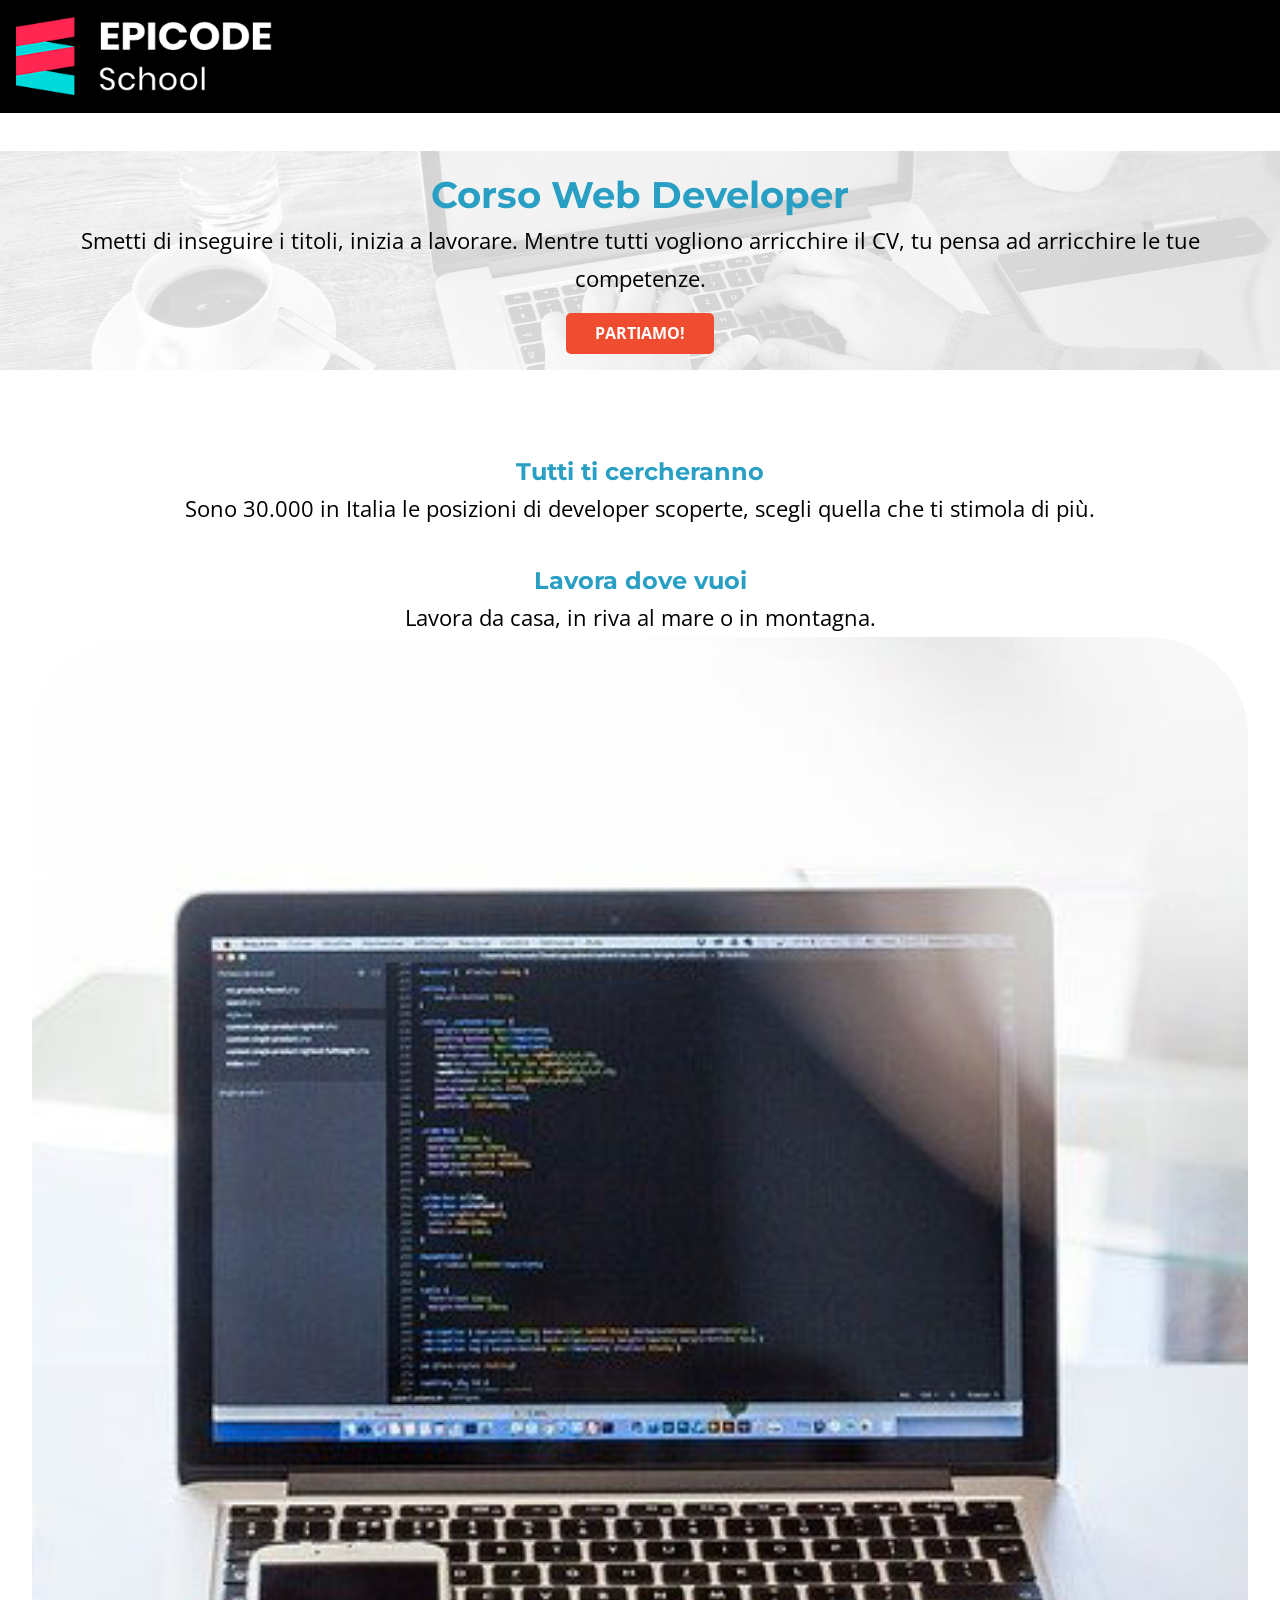
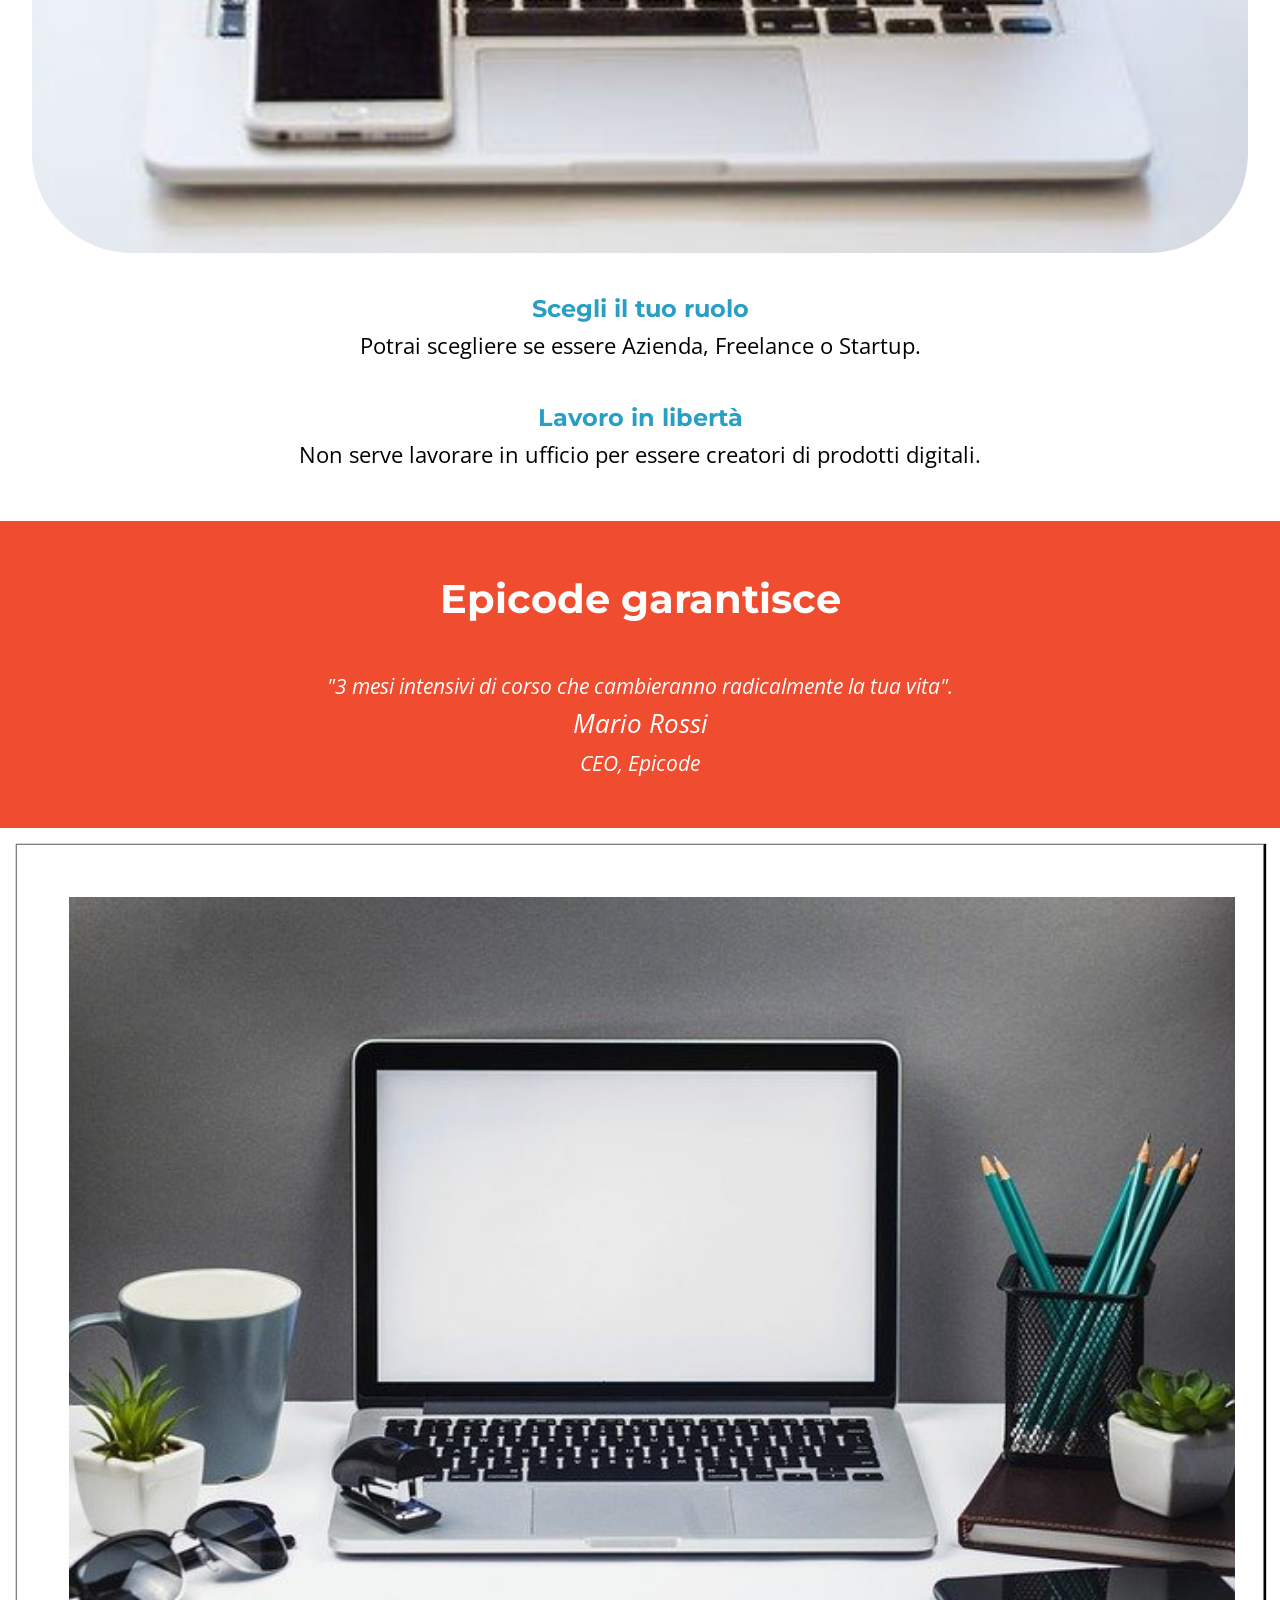
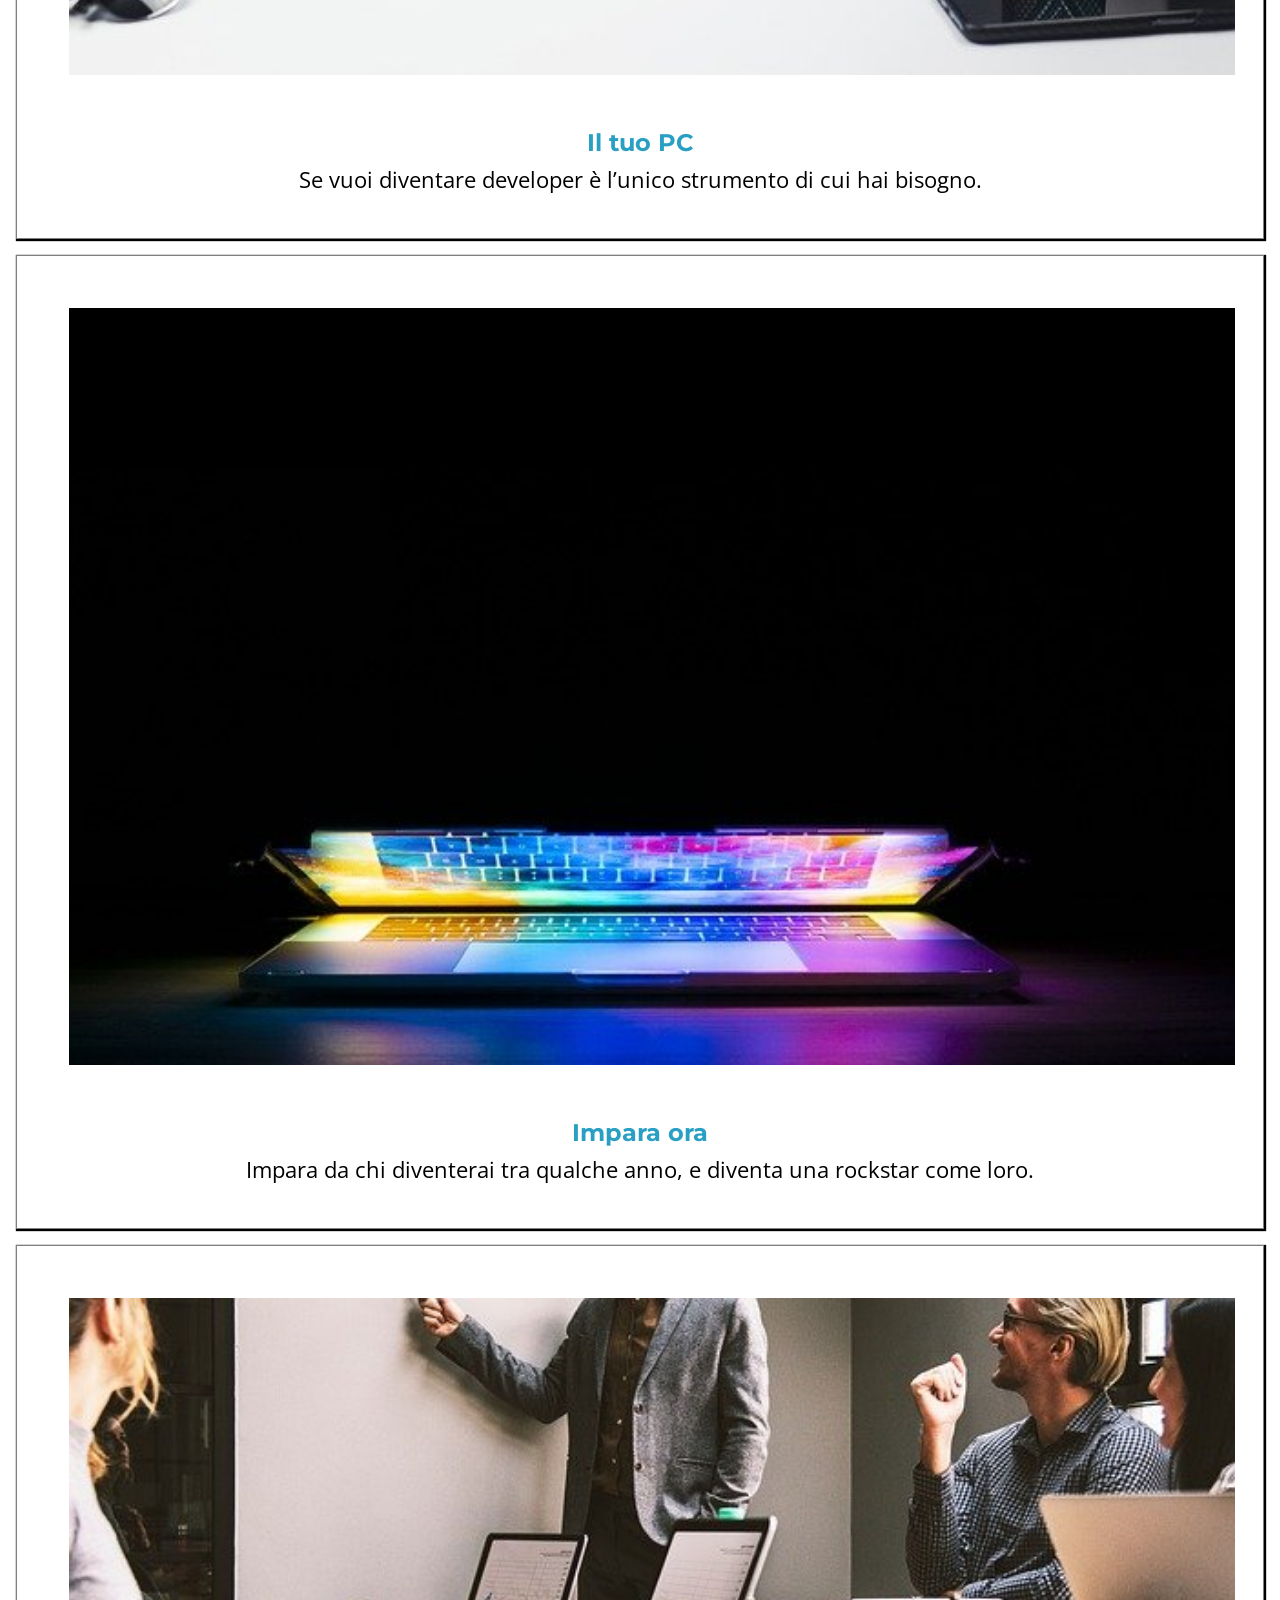
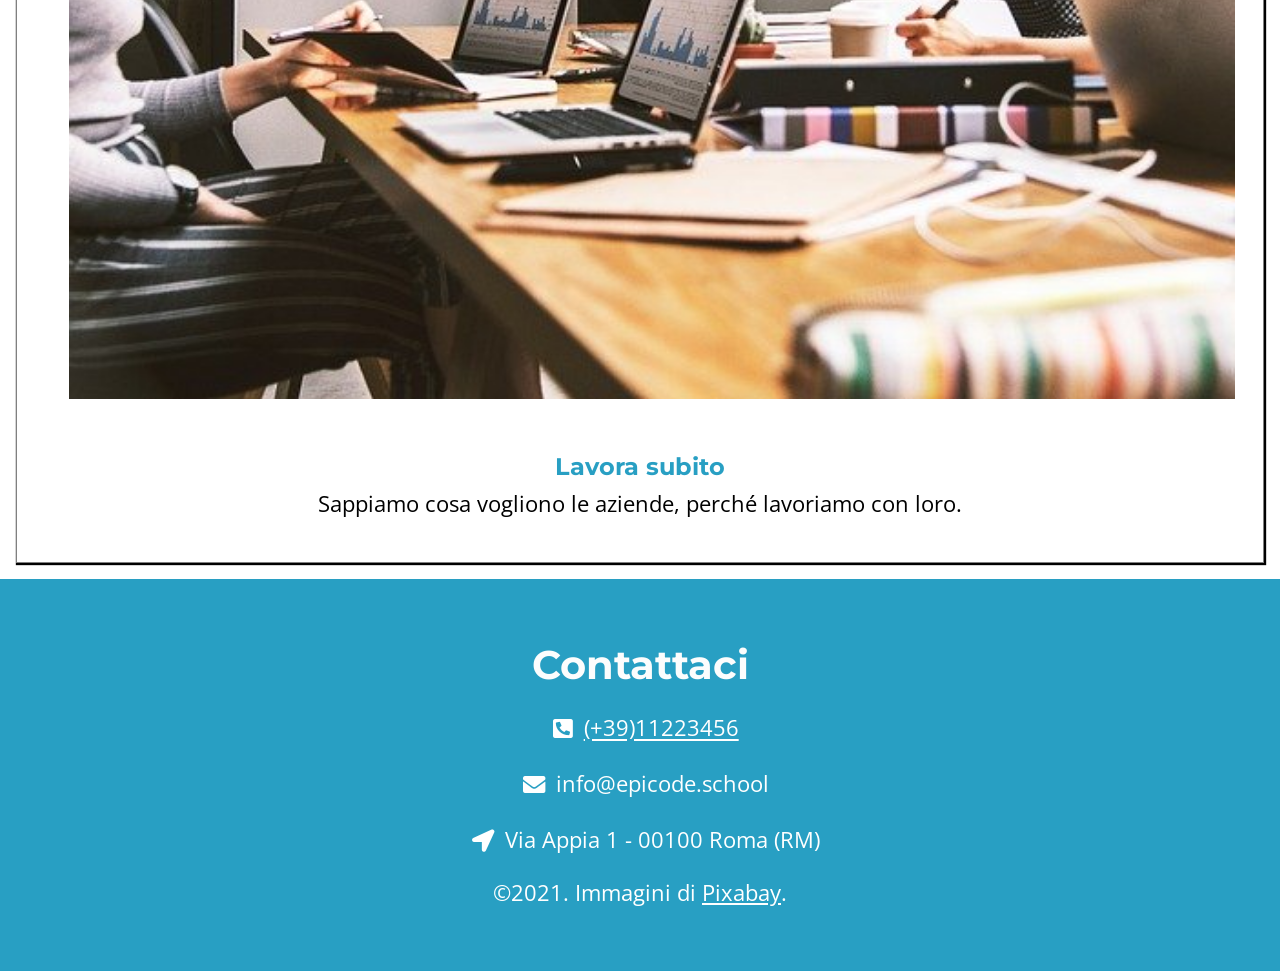
<file: index.html>
<!DOCTYPE html>
<html lang="en">

<head>
    <meta charset="UTF-8">
    <meta name="viewport" content="width=device-width, initial-scale=1.0">
    <link rel="stylesheet" href="./Mockups/css/reset.css">
    <link rel="stylesheet" href="./Mockups/css/style.css">
    <link rel="preconnect" href="https://fonts.googleapis.com">
    <link rel="preconnect" href="https://fonts.gstatic.com" crossorigin>
    <link
        href="https://fonts.googleapis.com/css2?family=Montserrat:ital,wght@0,100..900;1,100..900&family=Open+Sans:ital,wght@0,300..800;1,300..800&display=swap"
        rel="stylesheet">
        <link rel="stylesheet" href="https://cdnjs.cloudflare.com/ajax/libs/font-awesome/5.15.4/css/all.min.css" integrity="sha512-1ycn6IcaQQ40/MKBW2W4Rhis/DbILU74C1vSrLJxCq57o941Ym01SwNsOMqvEBFlcgUa6xLiPY/NS5R+E6ztJQ==" crossorigin="anonymous" referrerpolicy="no-referrer" />
    <title>Epicode Page</title>
</head>

<body>
    <header>
        <div class="logobox">
            <img src="./Esercizio/images/logo.png">
        </div>
    </header>
    <main>
        <div class="topbox">
            <h2>Corso Web Developer</h2>
            <p>Smetti di inseguire i titoli, inizia a lavorare. Mentre tutti vogliono arricchire il CV, tu pensa ad
                arricchire le tue competenze.
            </p>
            <div class="btnbox">PARTIAMO!</div><!--insertare button-->
        </div>
        <div class="midbox">
            <h3>Tutti ti cercheranno</h3>
            <p>Sono 30.000 in Italia le posizioni di developer scoperte, scegli quella che ti stimola di più.</p>
            <h3>Lavora dove vuoi</h3>
            <p>Lavora da casa, in riva al mare o in montagna.</p>
            <img src="./Esercizio/images/notebook.jpg" alt="iamgepc">
            <h3>Scegli il tuo ruolo</h3>
            <p>Potrai scegliere se essere Azienda, Freelance o Startup.</p>
            <h3>Lavoro in libertà</h3>
            <p>Non serve lavorare in ufficio per essere creatori di prodotti digitali.</p>
        </div>
        <div class="autorbox">
            <h4>Epicode garantisce</h4>
            <p>"3 mesi intensivi di corso che cambieranno radicalmente la tua vita".</p>
            <p id="nameautor">Mario Rossi</p>
            <p>CEO, Epicode</p>
        </div>
        <div class="midbox2">
            <div class="imgbox"><img src="./Esercizio/images/foto1.jpg" alt="portatileimg">
                <h3>Il tuo PC</h3>
                <p>Se vuoi diventare developer è l’unico strumento di cui hai bisogno.</p>
            </div>
            <div class="imgbox">
                <img src="./Esercizio/images/foto2.jpg" alt="portatileimg2">
                <h3>Impara ora</h3>
                <p>Impara da chi diventerai tra qualche anno, e diventa una rockstar come loro.</p>
            </div>
            <div class="imgbox"><img src="./Esercizio/images/foto3.jpg" alt="portatileimg3">
                <h3>Lavora subito</h3>
                <p>Sappiamo cosa vogliono le aziende, perché lavoriamo con loro.</p>
            </div>


        </div>
    </main>
    <footer>
        <div class="footerbox">
            <h1>Contattaci</h1>
            <p><i class="fas fa-phone-square-alt"></i><a href="#">(+39)11223456</a></p>
            <p><i class="fas fa-envelope"></i><a href="#"></a>info@epicode.school</p>
            <p><i class="fas fa-location-arrow"></i>Via Appia 1 - 00100 Roma (RM)</p>
            <p>©2021. Immagini di <a href="#">Pixabay</a>.</p>
        </div>
    </footer>
</body>

</html>
</file>
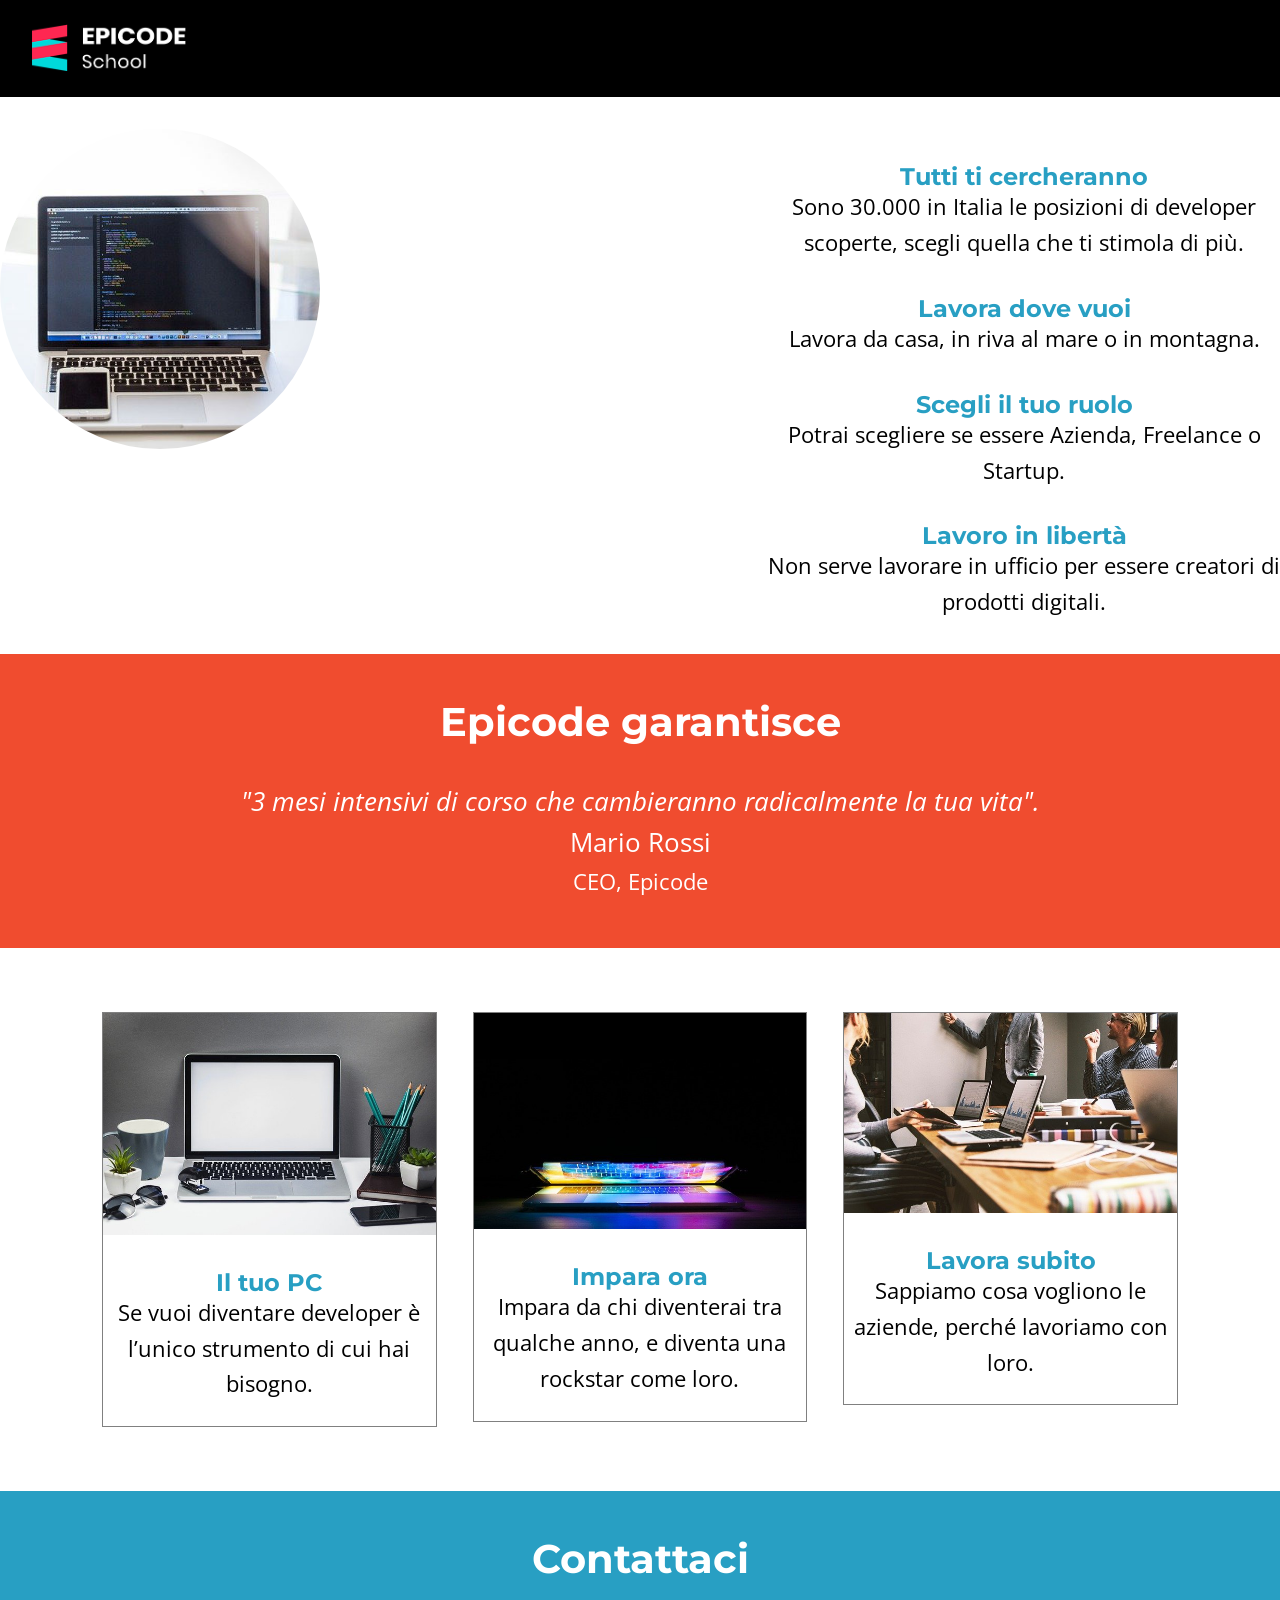
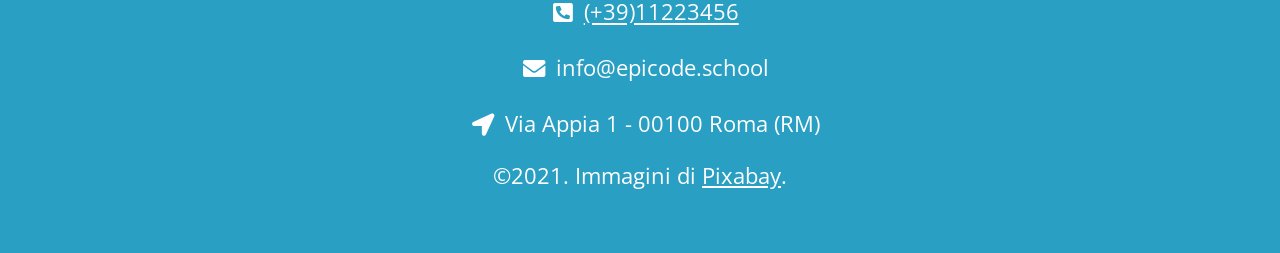
<file: desktoppage.html>
<!DOCTYPE html>
<html lang="en">

<head>
    <meta charset="UTF-8">
    <meta name="viewport" content="width=device-width, initial-scale=1.0">
    <link rel="stylesheet" href="./Mockups/css/reset.css">
    <link rel="stylesheet" href="./Mockups/css/style2.css">
    <link rel="preconnect" href="https://fonts.googleapis.com">
    <link rel="preconnect" href="https://fonts.gstatic.com" crossorigin>
    <link
        href="https://fonts.googleapis.com/css2?family=Montserrat:ital,wght@0,100..900;1,100..900&family=Open+Sans:ital,wght@0,300..800;1,300..800&display=swap"
        rel="stylesheet">
    <link rel="stylesheet" href="https://cdnjs.cloudflare.com/ajax/libs/font-awesome/5.15.4/css/all.min.css"
        integrity="sha512-1ycn6IcaQQ40/MKBW2W4Rhis/DbILU74C1vSrLJxCq57o941Ym01SwNsOMqvEBFlcgUa6xLiPY/NS5R+E6ztJQ=="
        crossorigin="anonymous" referrerpolicy="no-referrer" />
    <title>Epicode Page</title>
</head>

<body>
    <header>
        <div class="logobox">
            <img src="./Esercizio/images/logo.png">
        </div>
    </header>
    <main>

            </div>
        </div>

        <section class="secsecond">
            <div class="imgmid">
                <img src="./Esercizio/images/notebook.jpg" alt="imagepc">
            </div>
            <div class="midbox">
                <div class="textmid">
                    <h3>Tutti ti cercheranno</h3>
                    <p>Sono 30.000 in Italia le posizioni di developer scoperte, scegli quella che ti stimola di più.
                    </p>
                    <h3>Lavora dove vuoi</h3>
                    <p>Lavora da casa, in riva al mare o in montagna.</p>

                    <h3>Scegli il tuo ruolo</h3>
                    <p>Potrai scegliere se essere Azienda, Freelance o Startup.</p>
                    <h3>Lavoro in libertà</h3>
                    <p>Non serve lavorare in ufficio per essere creatori di prodotti digitali.</p>
                </div>

            </div>
        </section>

        <div class="autorbox">
            <h4>Epicode garantisce</h4>
            <p>"3 mesi intensivi di corso che cambieranno radicalmente la tua vita".</p>
            <p id="nameautor">Mario Rossi</p>
            <p>CEO, Epicode</p>
        </div>
        <div class="midbox2">
            <div class="imgbox"><img src="./Esercizio/images/foto1.jpg" alt="portatileimg">
                <h3>Il tuo PC</h3>
                <p>Se vuoi diventare developer è l’unico strumento di cui hai bisogno.</p>
            </div>
            <div class="imgbox">
                <img src="./Esercizio/images/foto2.jpg" alt="portatileimg2">
                <h3>Impara ora</h3>
                <p>Impara da chi diventerai tra qualche anno, e diventa una rockstar come loro.</p>
            </div>
            <div class="imgbox"><img src="./Esercizio/images/foto3.jpg" alt="portatileimg3">
                <h3>Lavora subito</h3>
                <p>Sappiamo cosa vogliono le aziende, perché lavoriamo con loro.</p>
            </div>


        </div>
    </main>
    <footer>
        <div class="footerbox">
            <h1>Contattaci</h1>
            <p><i class="fas fa-phone-square-alt"></i><a href="#">(+39)11223456</a></p>
            <p><i class="fas fa-envelope"></i><a href="#"></a>info@epicode.school</p>
            <p><i class="fas fa-location-arrow"></i>Via Appia 1 - 00100 Roma (RM)</p>
            <p>©2021. Immagini di <a href="#">Pixabay</a>.</p>
        </div>
    </footer>
</body>

</html>
</file>
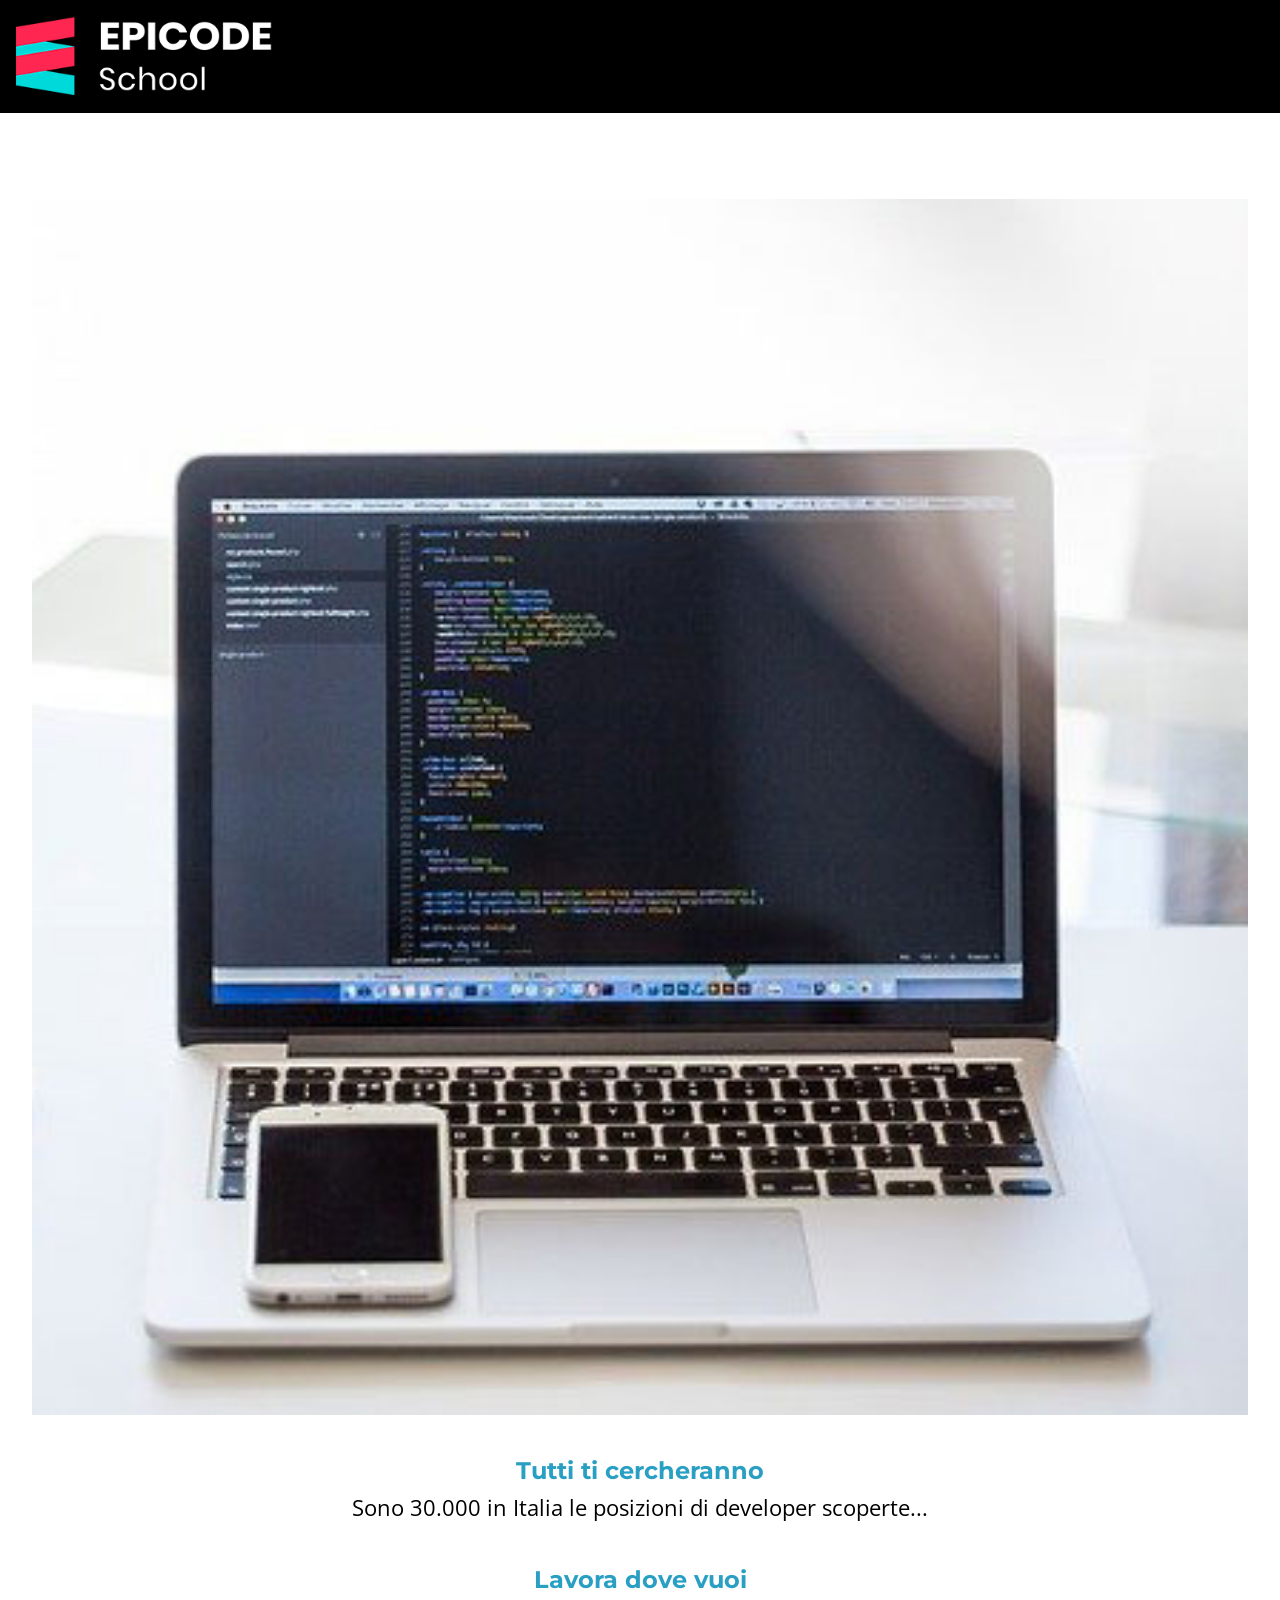
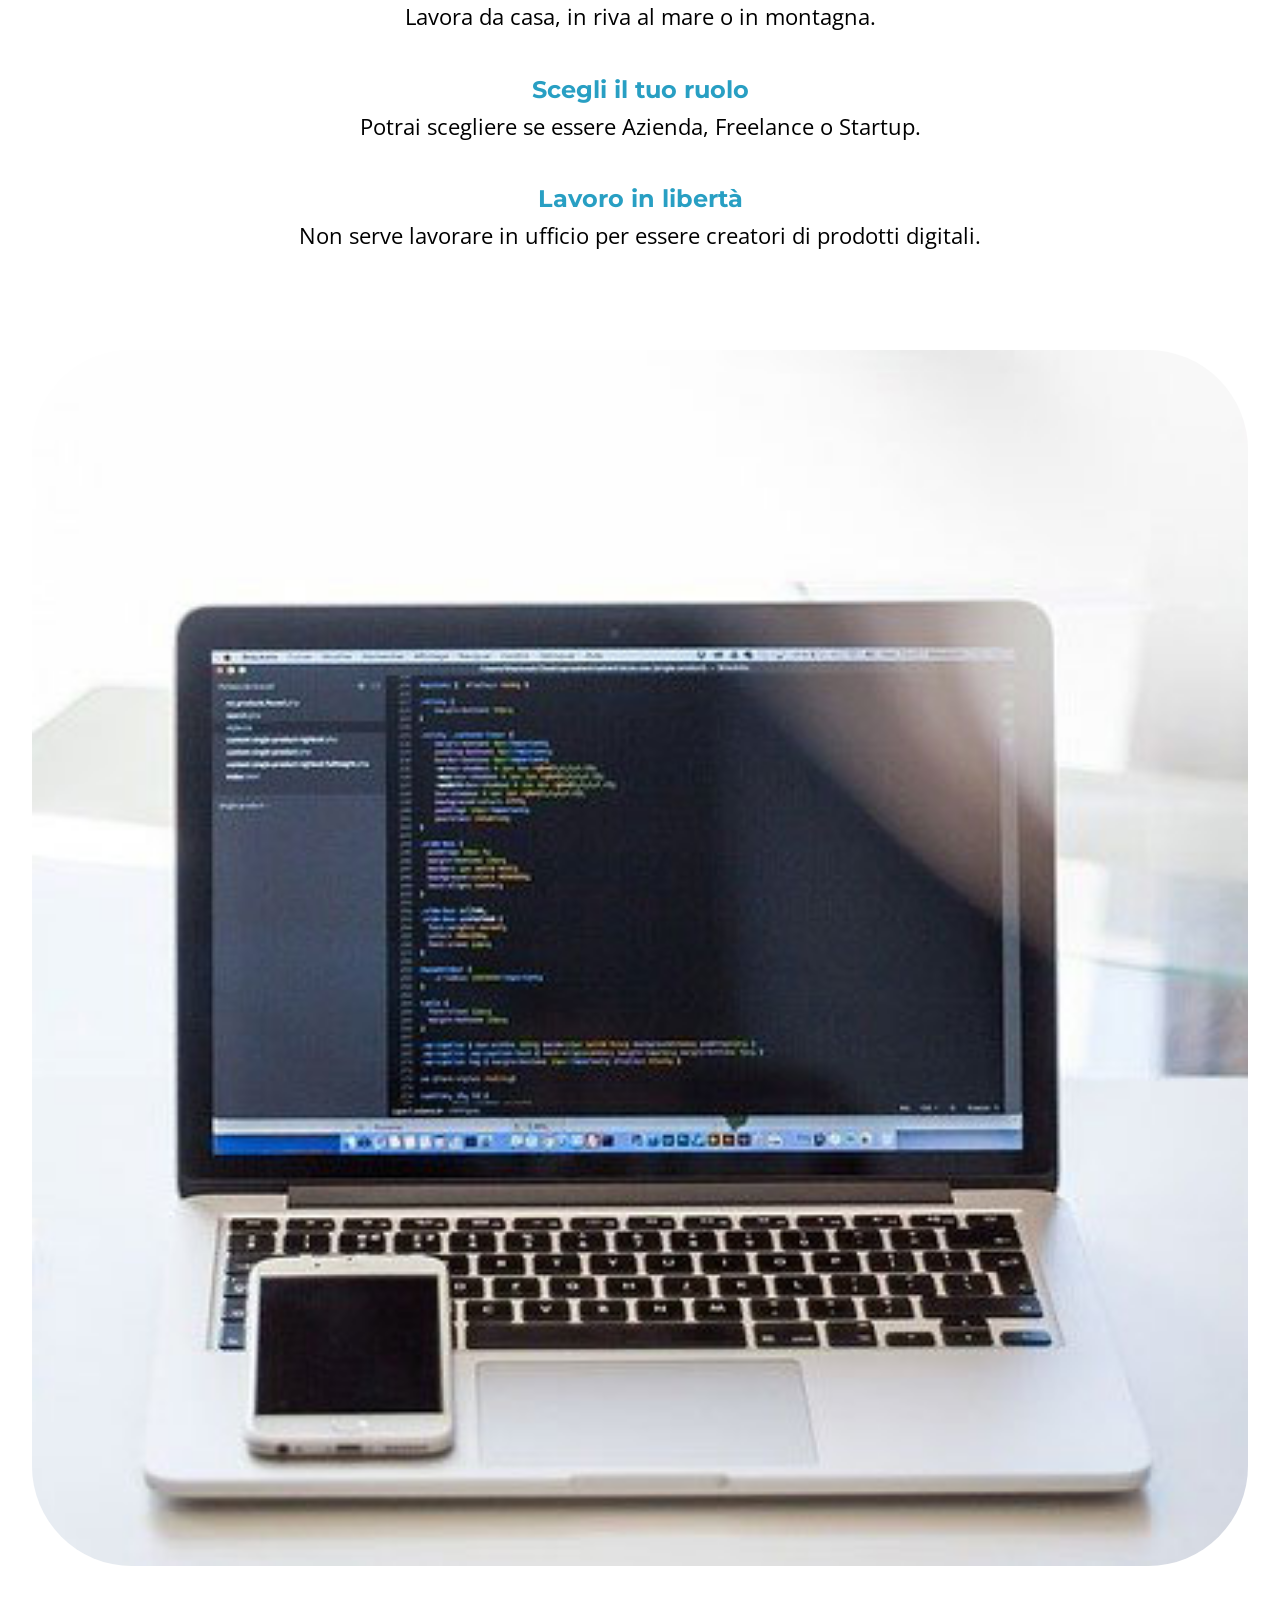
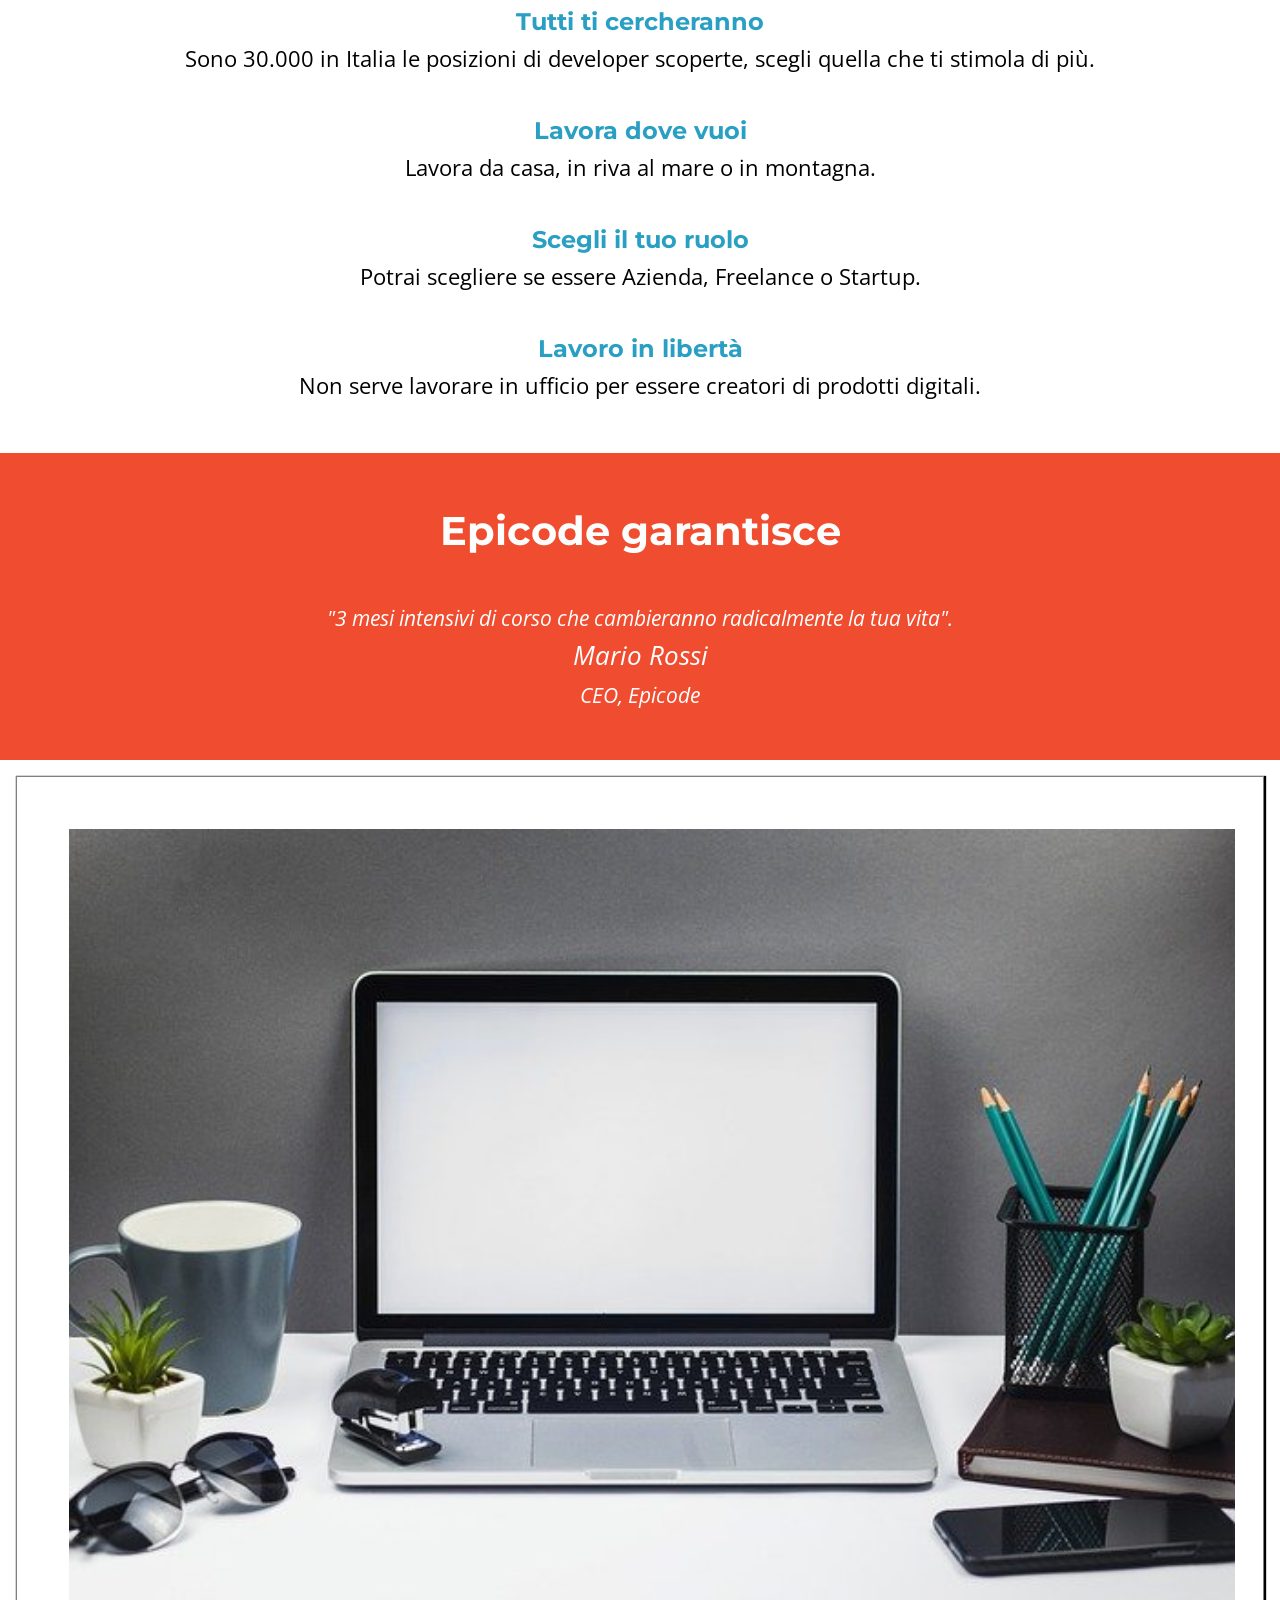
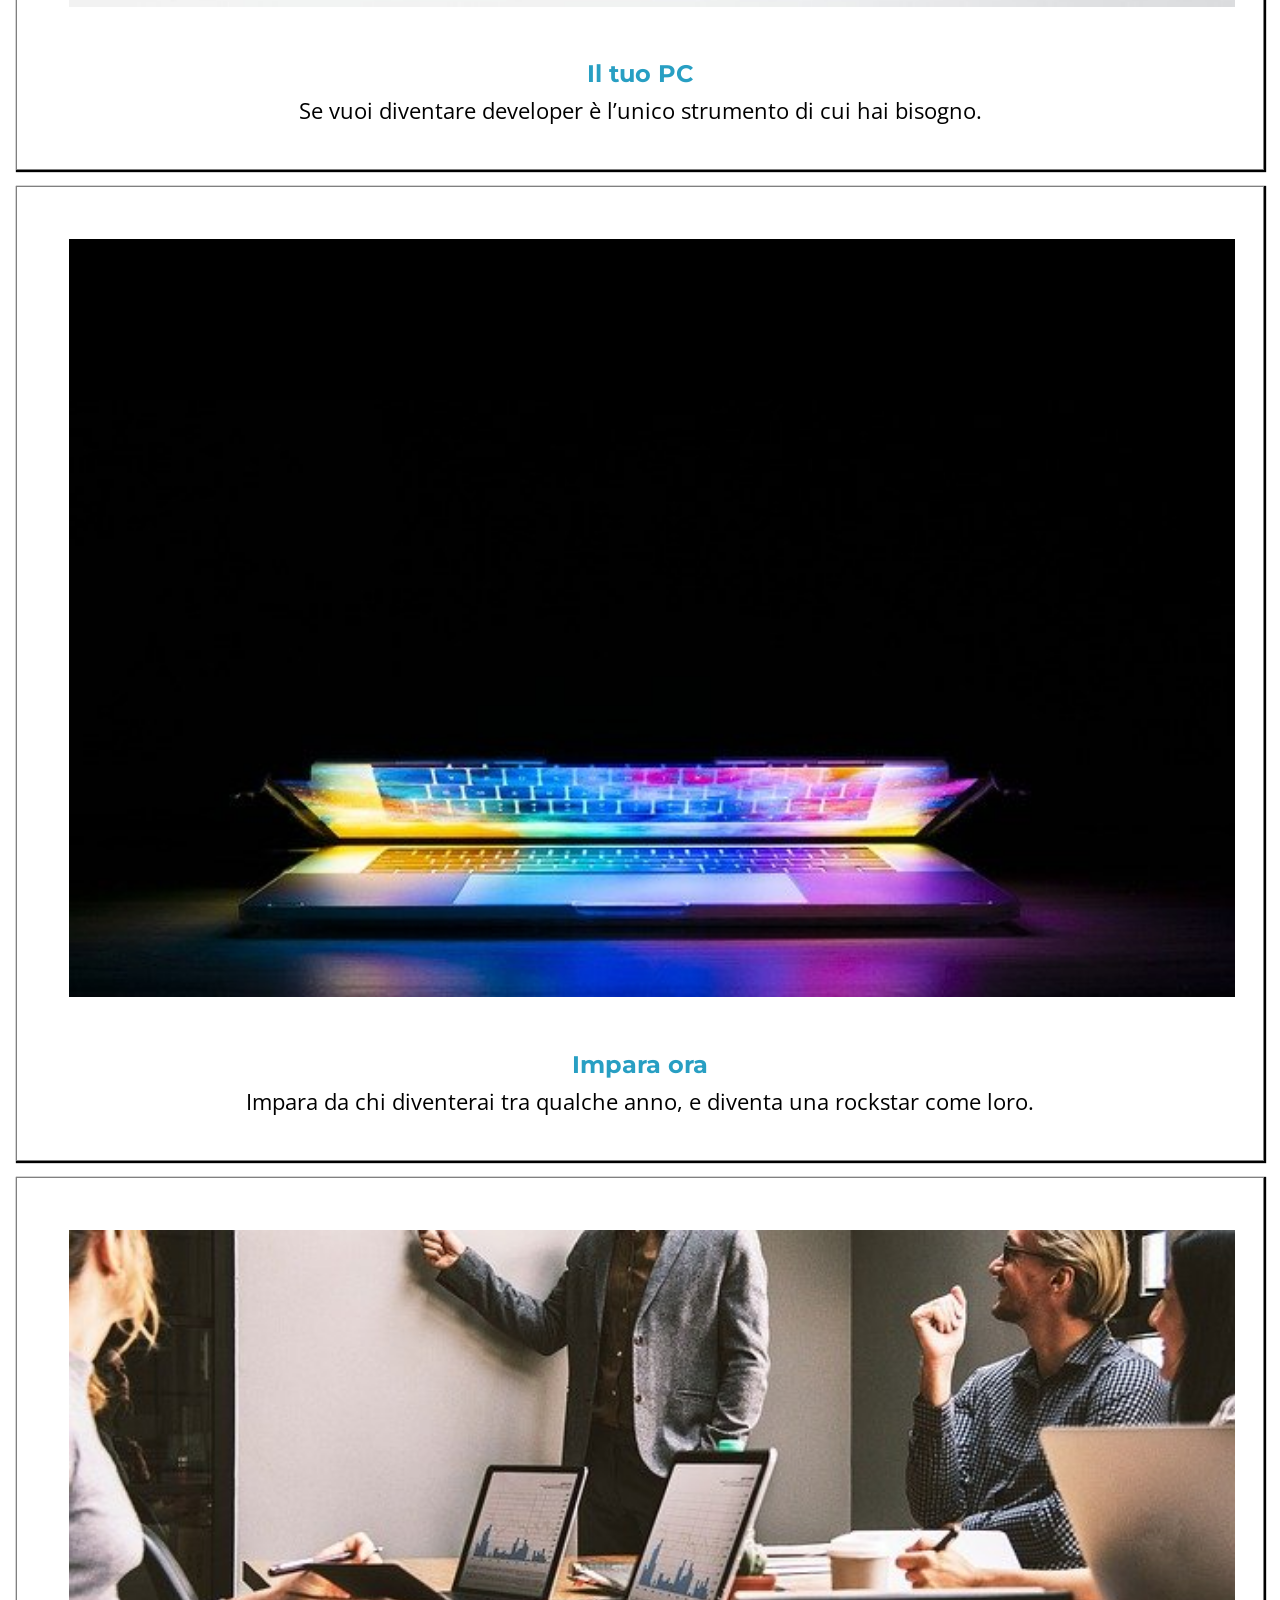
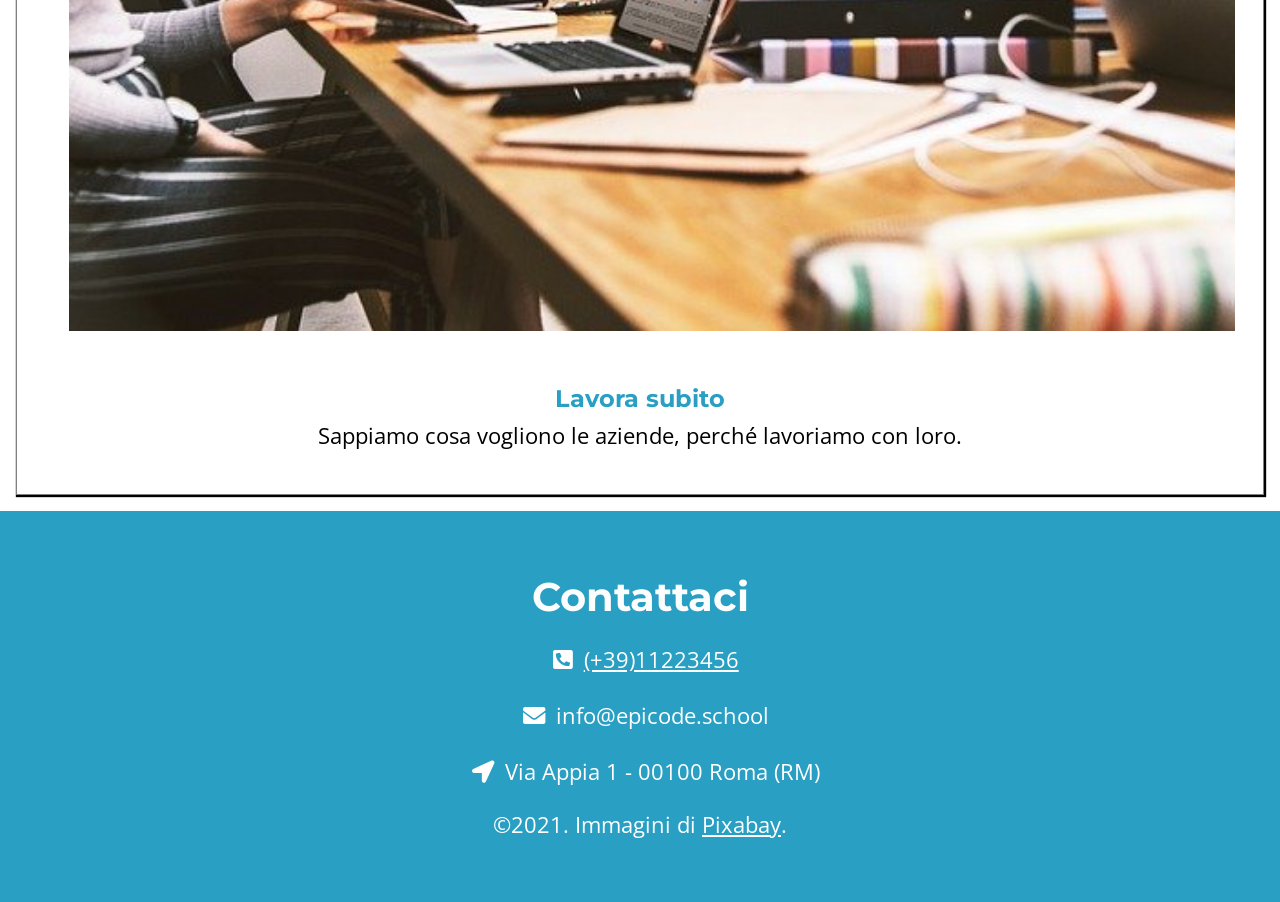
<file: index2.html>
<!DOCTYPE html>
<html lang="en">

<head>
    <meta charset="UTF-8">
    <meta name="viewport" content="width=device-width, initial-scale=1.0">
    <link rel="stylesheet" href="./Mockups/css/reset.css">
    <link rel="stylesheet" href="./Mockups/css/style.css">
    <link rel="preconnect" href="https://fonts.googleapis.com">
    <link rel="preconnect" href="https://fonts.gstatic.com" crossorigin>
    <link
        href="https://fonts.googleapis.com/css2?family=Montserrat:ital,wght@0,100..900;1,100..900&family=Open+Sans:ital,wght@0,300..800;1,300..800&display=swap"
        rel="stylesheet">
    <link rel="stylesheet" href="https://cdnjs.cloudflare.com/ajax/libs/font-awesome/5.15.4/css/all.min.css"
        integrity="sha512-1ycn6IcaQQ40/MKBW2W4Rhis/DbILU74C1vSrLJxCq57o941Ym01SwNsOMqvEBFlcgUa6xLiPY/NS5R+E6ztJQ=="
        crossorigin="anonymous" referrerpolicy="no-referrer" />
    <title>Epicode Page</title>
</head>

<body>
    <header>
        <div class="logobox">
            <img src="./Esercizio/images/logo.png">
        </div>
    </header>
    <main>
        <section class="secsecond">
            <div class="midbox">
                <div class="imgmid">
                    <img src="./Esercizio/images/notebook.jpg" alt="imagepc">
                </div><div class="textmid">

                    <h3>Tutti ti cercheranno</h3>
                    <p>Sono 30.000 in Italia le posizioni di developer scoperte...</p>

                    <h3>Lavora dove vuoi</h3>
                    <p>Lavora da casa, in riva al mare o in montagna.</p>

                    <h3>Scegli il tuo ruolo</h3>
                    <p>Potrai scegliere se essere Azienda, Freelance o Startup.</p>

                    <h3>Lavoro in libertà</h3>
                    <p>Non serve lavorare in ufficio per essere creatori di prodotti digitali.</p>

                </div>
            </div>
        </section>

        <section class="secsecond">
            <div class="midbox">
                <img src="./Esercizio/images/notebook.jpg" alt="imagepc">
                <div class="textmid">
                    <h3>Tutti ti cercheranno</h3>
                    <p>Sono 30.000 in Italia le posizioni di developer scoperte, scegli quella che ti stimola di più.
                    </p>
                    <h3>Lavora dove vuoi</h3>
                    <p>Lavora da casa, in riva al mare o in montagna.</p>

                    <h3>Scegli il tuo ruolo</h3>
                    <p>Potrai scegliere se essere Azienda, Freelance o Startup.</p>
                    <h3>Lavoro in libertà</h3>
                    <p>Non serve lavorare in ufficio per essere creatori di prodotti digitali.</p>
                </div>

            </div>
        </section>

        <div class="autorbox">
            <h4>Epicode garantisce</h4>
            <p>"3 mesi intensivi di corso che cambieranno radicalmente la tua vita".</p>
            <p id="nameautor">Mario Rossi</p>
            <p>CEO, Epicode</p>
        </div>
        <div class="midbox2">
            <div class="imgbox"><img src="./Esercizio/images/foto1.jpg" alt="portatileimg">
                <h3>Il tuo PC</h3>
                <p>Se vuoi diventare developer è l’unico strumento di cui hai bisogno.</p>
            </div>
            <div class="imgbox">
                <img src="./Esercizio/images/foto2.jpg" alt="portatileimg2">
                <h3>Impara ora</h3>
                <p>Impara da chi diventerai tra qualche anno, e diventa una rockstar come loro.</p>
            </div>
            <div class="imgbox"><img src="./Esercizio/images/foto3.jpg" alt="portatileimg3">
                <h3>Lavora subito</h3>
                <p>Sappiamo cosa vogliono le aziende, perché lavoriamo con loro.</p>
            </div>


        </div>
    </main>
    <footer>
        <div class="footerbox">
            <h1>Contattaci</h1>
            <p><i class="fas fa-phone-square-alt"></i><a href="#">(+39)11223456</a></p>
            <p><i class="fas fa-envelope"></i><a href="#"></a>info@epicode.school</p>
            <p><i class="fas fa-location-arrow"></i>Via Appia 1 - 00100 Roma (RM)</p>
            <p>©2021. Immagini di <a href="#">Pixabay</a>.</p>
        </div>
    </footer>
</body>

</html>
</file>
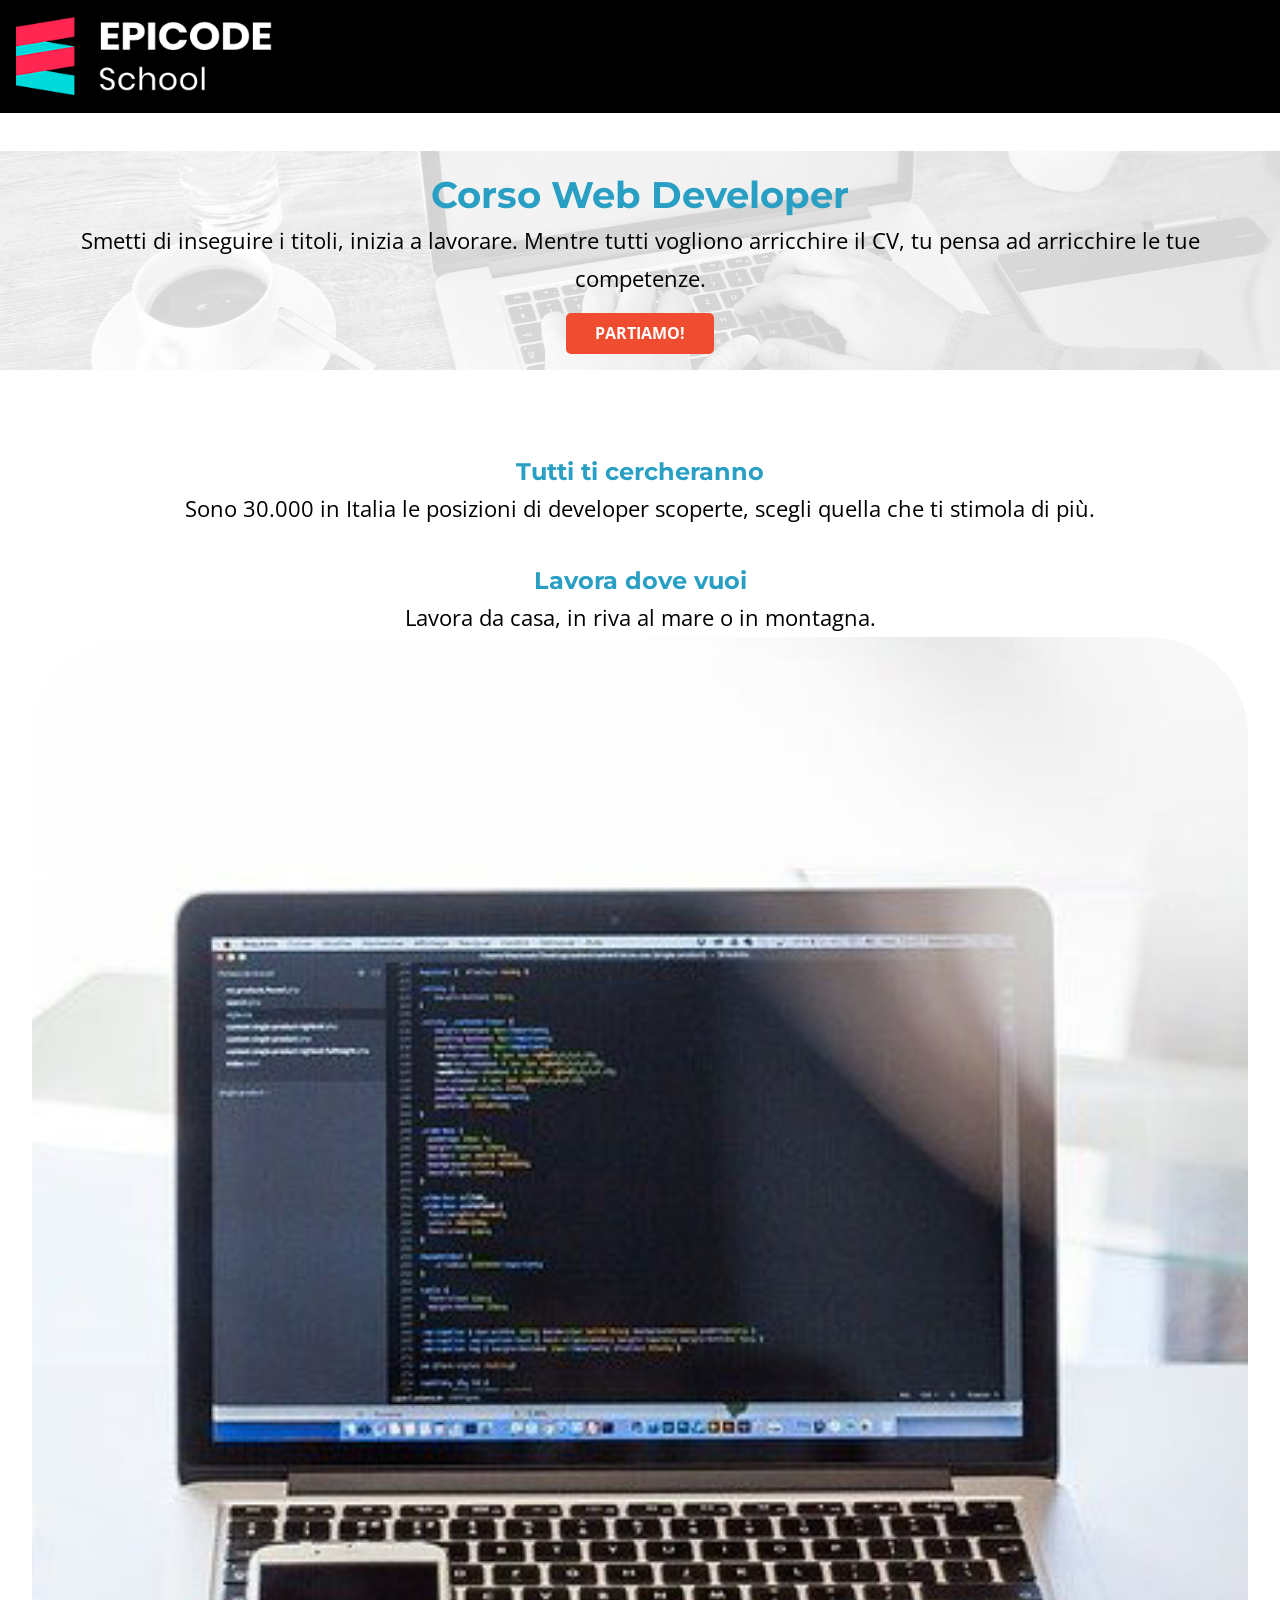
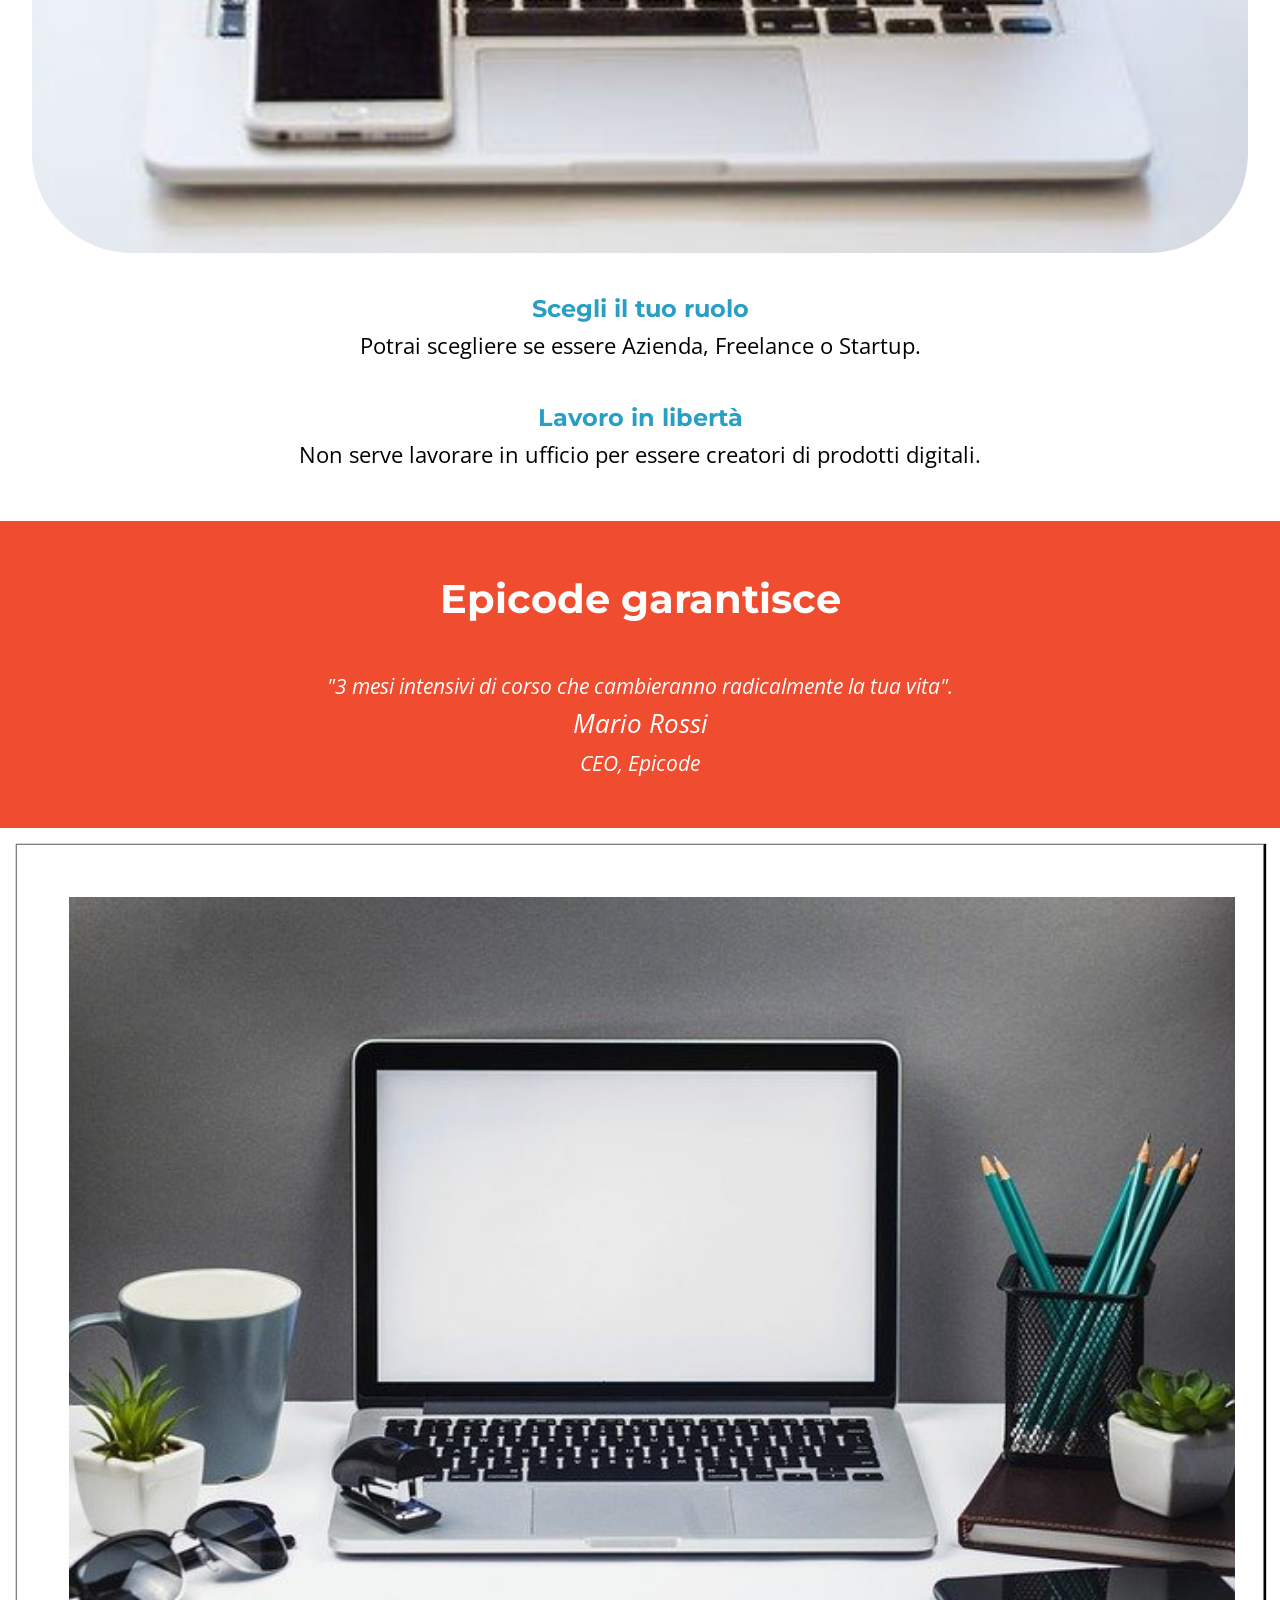
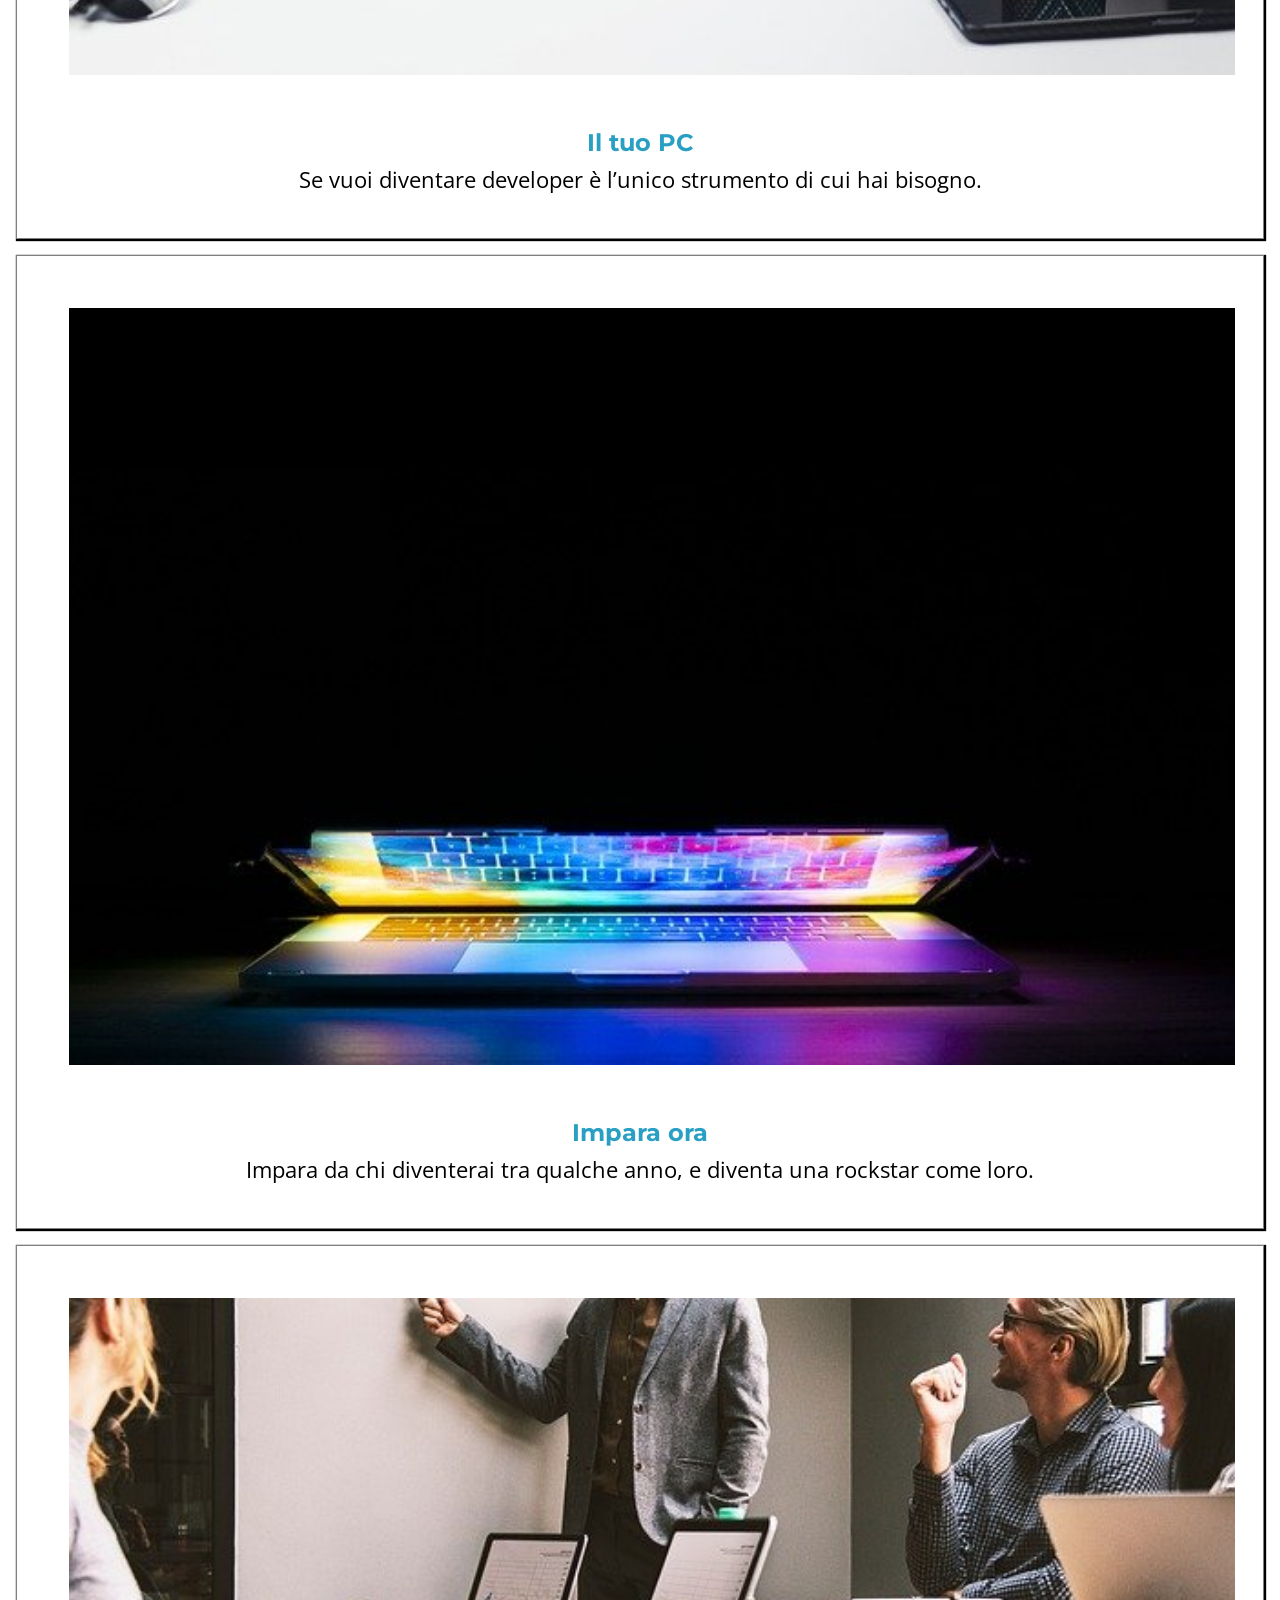
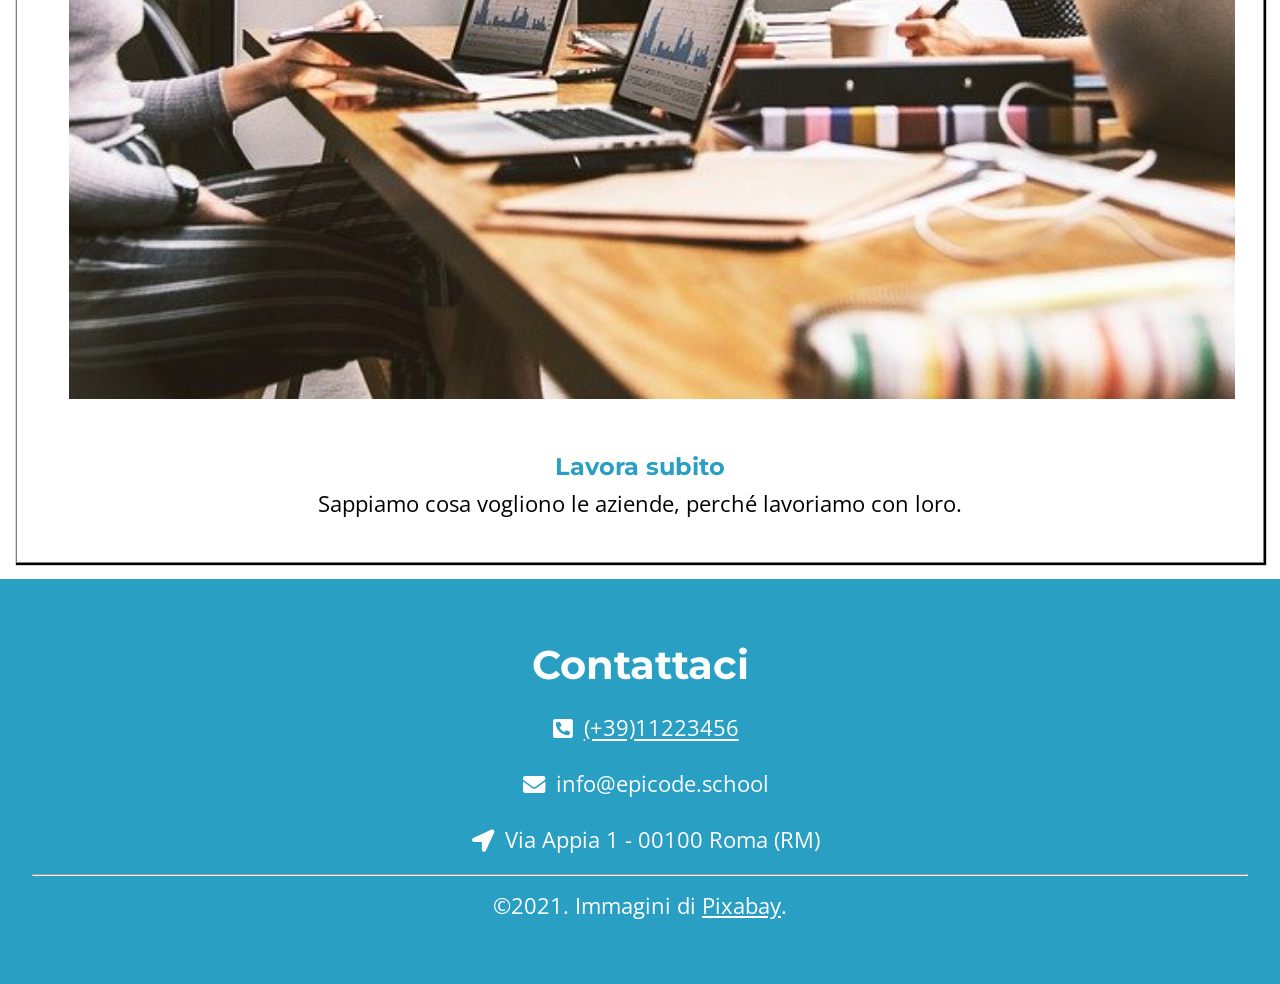
<file: mobilpage.html>
<!DOCTYPE html>
<html lang="en">

<head>
    <meta charset="UTF-8">
    <meta name="viewport" content="width=device-width, initial-scale=1.0">
    <link rel="stylesheet" href="./Mockups/css/reset.css">
    <link rel="stylesheet" href="./Mockups/css/style.css">
    <link rel="preconnect" href="https://fonts.googleapis.com">
    <link rel="preconnect" href="https://fonts.gstatic.com" crossorigin>
    <link
        href="https://fonts.googleapis.com/css2?family=Montserrat:ital,wght@0,100..900;1,100..900&family=Open+Sans:ital,wght@0,300..800;1,300..800&display=swap"
        rel="stylesheet">
        <link rel="stylesheet" href="https://cdnjs.cloudflare.com/ajax/libs/font-awesome/5.15.4/css/all.min.css" integrity="sha512-1ycn6IcaQQ40/MKBW2W4Rhis/DbILU74C1vSrLJxCq57o941Ym01SwNsOMqvEBFlcgUa6xLiPY/NS5R+E6ztJQ==" crossorigin="anonymous" referrerpolicy="no-referrer" />
    <title>Epicode Page</title>
</head>

<body>
    <header>
        <div class="logobox">
            <img src="./Esercizio/images/logo.png">
        </div>
    </header>
    <main>
        <div class="topbox">
            <h2>Corso Web Developer</h2>
            <p>Smetti di inseguire i titoli, inizia a lavorare. Mentre tutti vogliono arricchire il CV, tu pensa ad
                arricchire le tue competenze.
            </p>
            <div class="btnbox">PARTIAMO!</div><!--insertare button-->
        </div>
        <div class="midbox">
            <h3>Tutti ti cercheranno</h3>
            <p>Sono 30.000 in Italia le posizioni di developer scoperte, scegli quella che ti stimola di più.</p>
            <h3>Lavora dove vuoi</h3>
            <p>Lavora da casa, in riva al mare o in montagna.</p>
            <img src="./Esercizio/images/notebook.jpg" alt="iamgepc">
            <h3>Scegli il tuo ruolo</h3>
            <p>Potrai scegliere se essere Azienda, Freelance o Startup.</p>
            <h3>Lavoro in libertà</h3>
            <p>Non serve lavorare in ufficio per essere creatori di prodotti digitali.</p>
        </div>
        <div class="autorbox">
            <h4>Epicode garantisce</h4>
            <p>"3 mesi intensivi di corso che cambieranno radicalmente la tua vita".</p>
            <p id="nameautor">Mario Rossi</p>
            <p>CEO, Epicode</p>
        </div>
        <div class="midbox2">
            <div class="imgbox"><img src="./Esercizio/images/foto1.jpg" alt="portatileimg">
                <h3>Il tuo PC</h3>
                <p>Se vuoi diventare developer è l’unico strumento di cui hai bisogno.</p>
            </div>
            <div class="imgbox">
                <img src="./Esercizio/images/foto2.jpg" alt="portatileimg2">
                <h3>Impara ora</h3>
                <p>Impara da chi diventerai tra qualche anno, e diventa una rockstar come loro.</p>
            </div>
            <div class="imgbox"><img src="./Esercizio/images/foto3.jpg" alt="portatileimg3">
                <h3>Lavora subito</h3>
                <p>Sappiamo cosa vogliono le aziende, perché lavoriamo con loro.</p>
            </div>


        </div>
    </main>
    <footer>
        <div class="footerbox">
            <h1>Contattaci</h1>
            <p><i class="fas fa-phone-square-alt"></i><a href="#">(+39)11223456</a></p>
            <p><i class="fas fa-envelope"></i><a href="#"></a>info@epicode.school</p>
            <p><i class="fas fa-location-arrow"></i>Via Appia 1 - 00100 Roma (RM)</p>
            <hr>
            <p>©2021. Immagini di <a href="#">Pixabay</a>.</p>
        </div>
    </footer>
</body>

</html>
</file>
<file: Mockups/css/style.css>
/* Your styles here */
body {
    width: 100%;
    font-family: "Open Sans", sans-serif;
}

header {
    background-color: black;

}

.logobox {
    text-align: center;
    max-width: 20vw;
}
.btnbox {
    display: inline-block;
    background-color: #f04c2f; 
    color: white;
    font-weight: bold;
    padding: 0.8em 1.8em;
    border-radius: 5px;
    margin-top: 1em;
}   
.topbox {
    background-image: url("../../Esercizio/images/banner.jpg");
    background-size: cover;
    background-position: center;
    text-align: center;
    padding: 4em 2em;
    height: 30%;
}

.logobox,
.topbox,
.bottom,
.footerbox {
    padding: 1em;
}

.midbox {
    padding: 3em 2em;
    text-align: center;
}
.midbox> img{
    border-radius: 100px;
}

.autorbox {
    background-color:#f04c2f;
    text-align: center;
    padding: 3em 2em;
    color: white;

}

main {
    margin-top: 3%;
    text-align: center;


}

h2 {
    font-size: 2.3em;
    color: #289fc3;
    font-style: sans-serif;
    line-height: 1;
    font-weight: bold;

}

p {
    font-size: 1.4em;
    font-style: sans-serif;
    line-height: 1.66em;

}

h3 {
    font-size: 1.5em;
    color: #289fc3;
    font-style: sans-serif;
    line-height: 1em;
    font-weight: bold;
    margin-top: 1.5em;

}

h4 {
    font-size: 2.5em;
    color: hsl(180, 20%, 99%);
    margin-bottom: 1em;
    text-align: center;
}

h1 {
    font-size: 2.5em;
    color: hsl(180, 20%, 99%);
    margin: 0.2em;
    text-align: unset;
}

.autorbox>p {
    font-size: 1.3em;
    color: white;
    font-style: italic;
}

.autorbox> #nameautor {
    font-size: 1.6em;
}

img {
    width: 100%;
    
}

.midbox2 .imgbox img{
    width: 100%;
    text-align: center;
    padding: 1%;;
}
.imgbox{
    margin: 1em;
    padding: 2.5em;
    border: 1px solid gray;
    box-shadow: 1px 1px 1px 1px;
}
.footerbox {
    background-color: #289fc3;
    text-align: center;
    color: white;
    padding: 3em 2em;
}

.footerbox>p{
    margin: 0.5em 0;
}
.footerbox a {
    color: white;

}

h2, h4, h3, h1{
    font-family: "Montserrat", sans-serif;
    font-weight: bold;
    line-height: 1.5em;

}
i{
    padding: 0.5em;
}
</file>
<file: Mockups/css/style2.css>
body{
    width:100%;
    font-family:"Open Sans", sans-serif;
}

main{
    margin-top:0;
    text-align:center;
}

img{
    max-width:100%;
}


header{
    background-color:black;
}

.logobox{
    text-align:left;
    width:auto;
    padding:1.5em 2em;
}

.logobox img{
    width:12vw;
}


.topbox{
    background-image:url("../../Esercizio/images/banner.jpg");
    background-size:cover;
    background-position:center;
    text-align:center;
    padding:4em 2em;
    width:100%;
}

.btnbox{
    display:inline-block;
    background-color:#f04c2f;
    color:white;
    font-weight:bold;
    padding:0.8em 1.8em;
    border-radius:5px;
    margin-top:1em;
}

h1,h2,h3,h4{
    font-family:"Montserrat", sans-serif;
    font-weight:bold;
}

h1{
    font-size:2.5em;
    color:white;
}

h2{
    font-size:2.3em;
    color:#289fc3;
}

h3{
    font-size:1.5em;
    color:#289fc3;
    margin-top:1.5em;
}

h4{
    font-size:2.5em;
    color:white;
    margin-bottom:1em;
}

p{
    font-size:1.4em;
    line-height:1.6em;
}


.secsecond {
    width:100%;
    padding:2em 0;
    display: inline-block;
    
}



.imgmid img{
    width:50%;
    max-width:320px;
    border-radius: 100%;
    float: inline-start
}

.textmid{
    width:40%;
    float: inline-end;
    
}


.autorbox{
    background-color:#f04c2f;
    text-align:center;
    padding:3em 2em;
    color:white;
}

.autorbox > p:first-of-type{
    font-size:1.6em;
    font-style:italic;
}

#nameautor{
    font-size:1.6em;
}
.midbox2{
    text-align:center;
    margin:3em 0;
}

.imgbox{
    display:inline-block;
    vertical-align:top;
    width:26%;
    margin:1em;
    padding:0 0 1.5em 0;
    border:1px solid gray;
    text-align:center;
}

.imgbox img{
    width:100%;
    display:block;
}


.footerbox{
    background-color:#289fc3;
    text-align:center;
    color:white;
    padding:3em 2em;
}

.footerbox p{
    margin:0.5em 0;
}

.footerbox a{
    color:white;
}

i{
    padding:0.5em;
}
.imgmid{
    text-align: left;

}
.textcol{
    text-align: right;
    display: inline-block;
    
}
</file>
